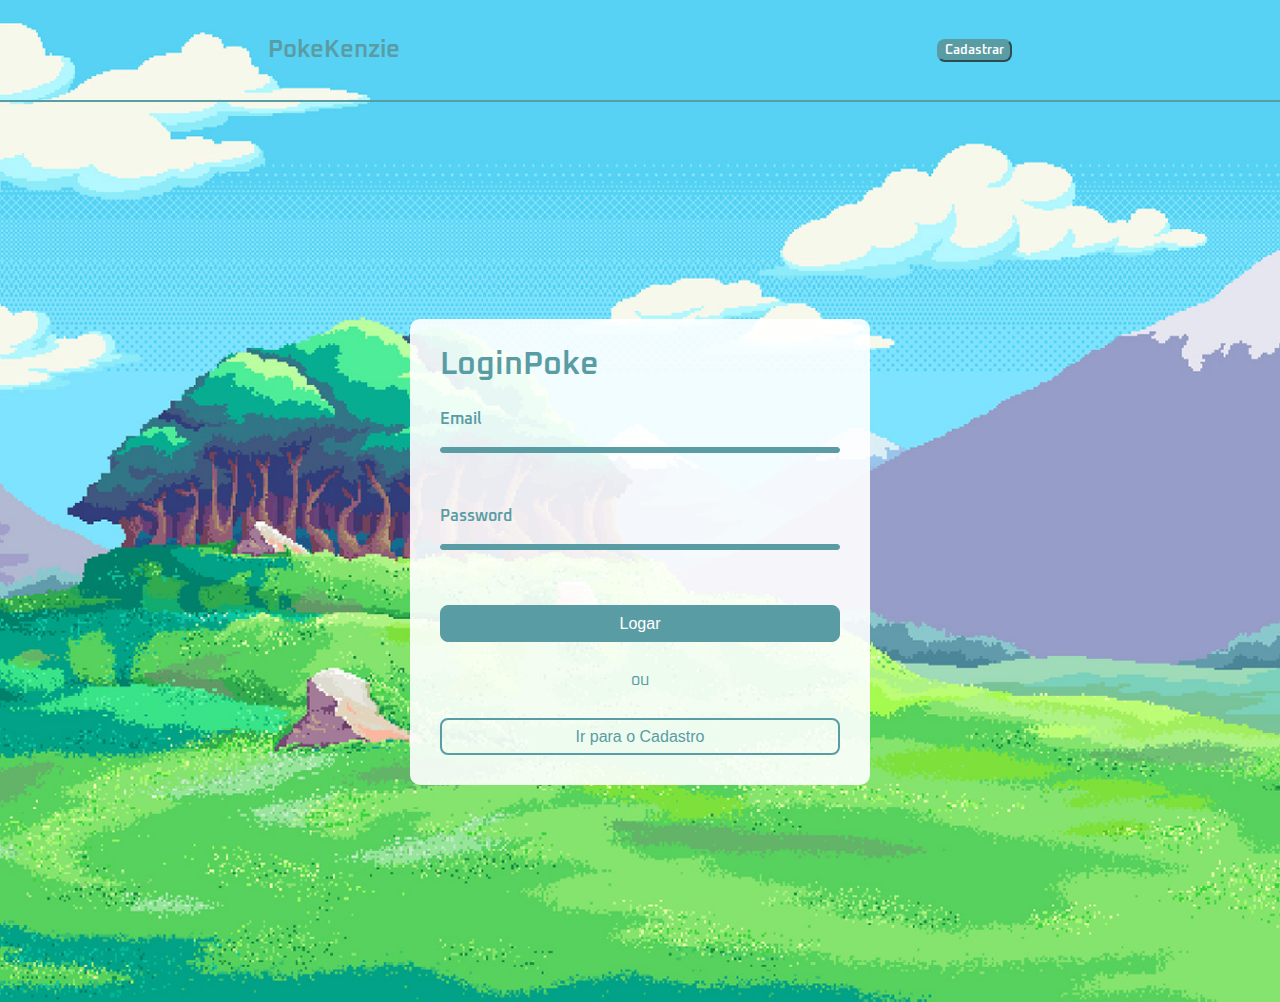
<file: index.html>
<!DOCTYPE html>
<html lang="pt-br">
<head>
    <meta charset="UTF-8">
    <meta http-equiv="X-UA-Compatible" content="IE=edge">
    <meta name="viewport" content="width=device-width, initial-scale=1.0">
    <link rel="stylesheet" href="./src/styles/reset.css">
    <link rel="stylesheet" href="./src/styles/globalStyles.css">
    <link rel="stylesheet" href="./src/pages/login/login.css">

    <link rel="shortcut icon" href="src/assets/pokemon-pokeball-pointerPKFechada-32x32.png" type="image/x-icon">
    <title>PokeKenzie | login</title>
</head>
<body>
    <img src="./src/assets/fundoLogin.jpg" alt="">
    <header>
        <h2>PokeKenzie</h2>
        <nav>
            <button>Cadastrar</button>
        </nav>
    </header>
    <main>
        <div class="containerLogin">
            <h1>LoginPoke</h1>
            <form>
                <label for="email" id="labelemail">Email</label>
                <input id="email" type="email" disabled>
                <label for="password" id="labelpassword">Password</label>
                <input id="password" type="password" disabled>
                <button type="submit" id="submit" value="Submit">Logar</button>
            </form>
            <p>ou</p>
            <button id="irCadastro">Ir para o Cadastro</button>
        </div>
    </main>
    <script src="./src/pages/login/login.js"></script>
</body>
</html>
</file>
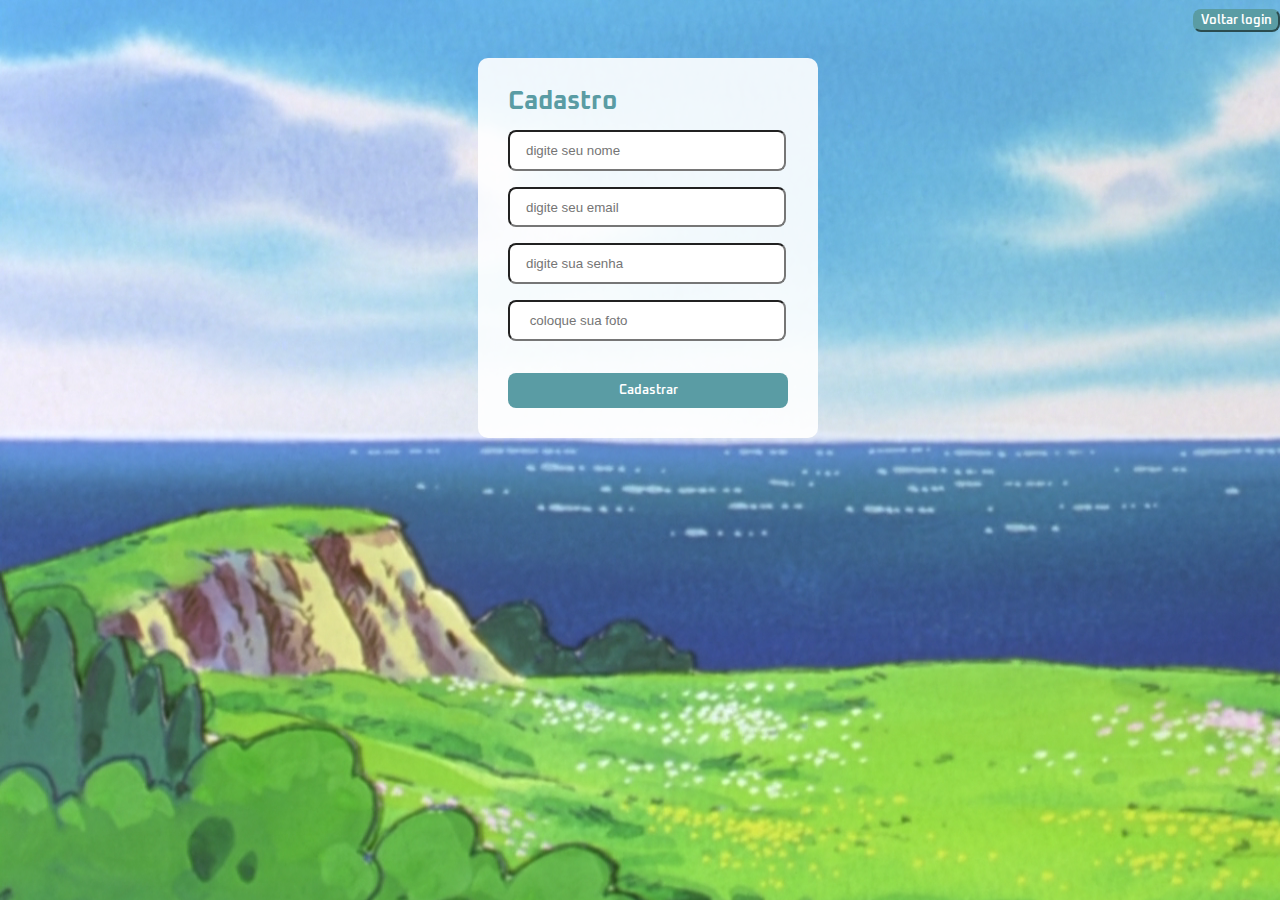
<file: src/pages/cadastro/cadastro.html>
<!DOCTYPE html>
<html lang="en">
  <head>
    <meta charset="UTF-8" />
    <meta http-equiv="X-UA-Compatible" content="IE=edge" />
    <meta name="viewport" content="width=device-width, initial-scale=1.0" />
    <link rel="stylesheet" href="../../styles/globalStyles.css " />
    <link rel="stylesheet" href="../../styles/reset.css" />
    <link rel="stylesheet" href="./cadastro.css" />
    <link rel="shortcut icon" href="../../assets/pokemon-pokeball-pointerPKFechada-32x32.png" type="image/x-icon">
    <title>PokeKenzie | cadastro</title>
  </head>
  <header>
    <nav class="navBar">
      <button class="voltarLogin">Voltar login</button>
    </nav>
  </header>

  <body>
    <div class="formularioCadastro">
      <form class="formCad" action="cadastrar">
        <p class="text">Cadastro</p>
        <input
          id="name"
          class="growInput"
          type="text"
          placeholder="digite seu nome "
        />
        <input
          id="email"
          class="growInput"
          type="text"
          placeholder="digite seu email"
        />
        <input
          id="senha"
          class="growInput"
          type="password"
          placeholder="digite sua senha"
        />
        <input
          id="avatar_url"
          class="growInput"
          type="text"
          placeholder=" coloque sua foto"
        />
        <p id="alerta"></p>
        <button disabled id="cadastroBtn" class="btnCadastrar">
          Cadastrar
        </button>
      </form>
    </div>
    <script type="module" src="./cadastro.js"></script>
  </body>
</html>
</file>
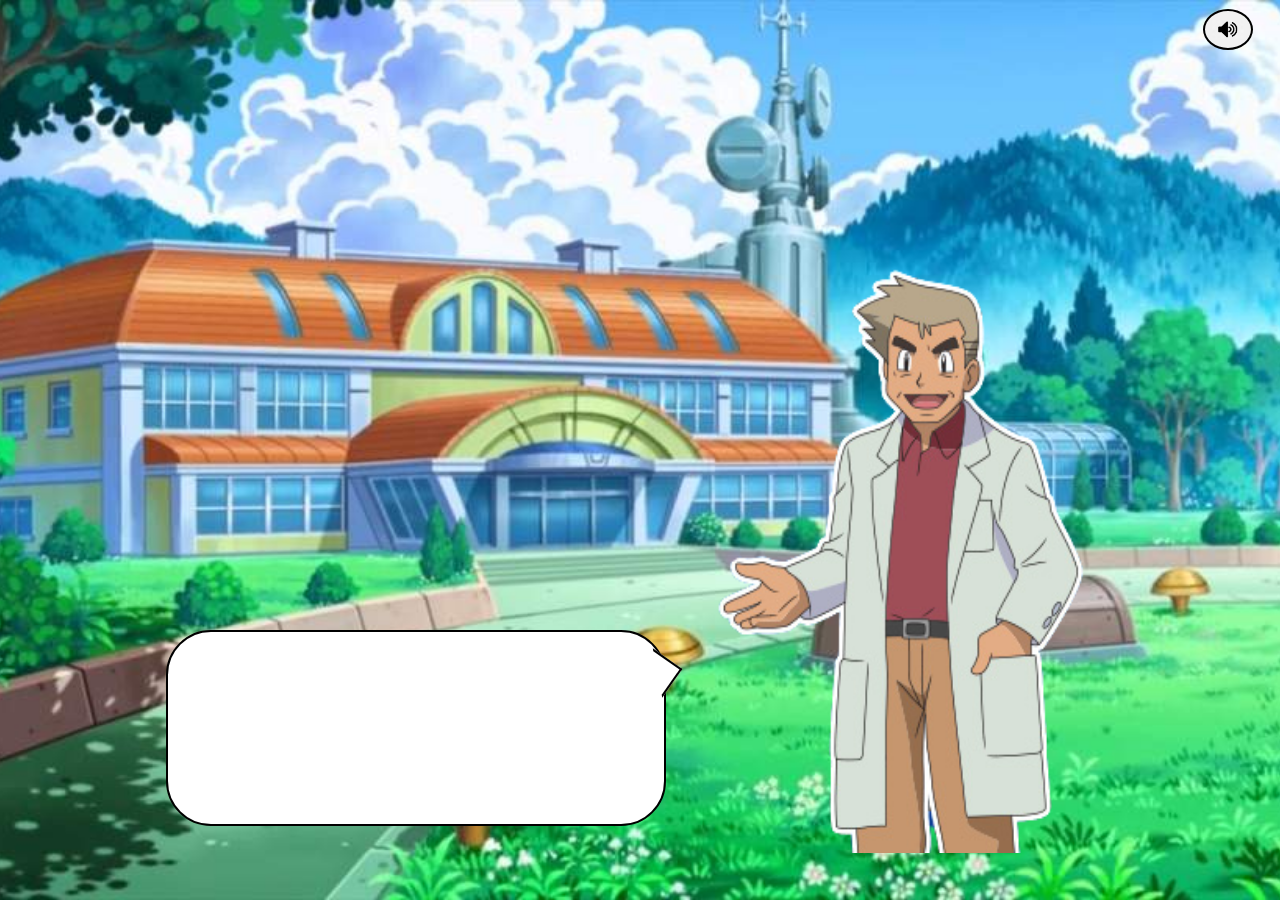
<file: src/pages/escolherPokemon/escolherPokemon.html>
<!DOCTYPE html>
<html lang="pt-BR">
<head>
    <meta charset="UTF-8">
    <meta http-equiv="X-UA-Compatible" content="IE=edge">
    <meta name="viewport" content="width=device-width, initial-scale=1.0">
    <link rel="stylesheet" href="../../styles/globalStyles.css">
    <link rel="stylesheet" href="../../styles/reset.css">
    <link rel="stylesheet" href="../escolherPokemon/escolherPokemon.css">
    <link rel="stylesheet" href="./mobile.css">
    <link rel="shortcut icon" href="../../assets/pokemon-pokeball-pointerPKFechada-32x32.png" type="image/x-icon">
   
    <title>PokeKenzie | Escolha</title>
</head>
<body>
    <main>
        <div id="modal__Pk" class="modal fundo">
            <div class="div__Resposta">
                <p>Deseja escolher esse pokemon?</p>
                <div>
                    <button class="sim ">Sim</button>
                    <button class="nao ">Nao</button>
                </div>
            </div>
        </div>
        <div class="div__MensagemProf">
            <div class="div__SpanTextBox">
    
            </div>
        </div>
        <div class="div__Img__ProfCarvalho" >
            <img class="img__ProfCarvalho" src="../../assets/Professor_oak_carvalho_biografia-removebg-preview.png" alt="">
        </div>
        <form id="form___BtnPokemons">
            <button class="charmander" type="submit" id="4" name="charmander"></button>
            <button class="bulbasaur"type="submit" id="1" name="bulbasaur"></button>
            <button class="squirtle" type="submit" id="7" name="squirtle"></button>
        </form>
        
    </main>
    <button id="btn__AudioTroca" class="tocarMusica">
    </button>
        <audio  autoplay src="../../assets/Profesor Oak (320 kbps) (mp3cut.net).mp3" loop></audio>
    <script src="../escolherPokemon/index.js"></script>
</body>
</html>
</file>
<file: src/styles/globalStyles.css>
@import url("https://fonts.googleapis.com/css2?family=Oxanium:wght@400;500;600&display=swap");

:root {
  --charmander: #ff9441;
  --squirtle: #5a9ca4;
  --bulbasauro: #399494;
  --white: #ffff;
  --grey: #222;
  --black: #000;
  --red: red;
}

body {
  font-family: "Oxanium", cursive;
}

button{
    cursor: pointer;
    }
</file>
<file: src/pages/login/login.css>
body{
    width: 100%;
    height: 100%;
    position: relative;
}

body img{
    position: absolute;
    width: 100%;
    height: 100%;
    z-index: -1;
    object-fit: cover;
}


header{
    height: 100px;
    display: flex;
    justify-content: space-around;
    align-items: center;
    /* padding: 0px 35px; */
    border-bottom: 2px solid var(--squirtle);
}

header > h2{
    font-size: large;
    color: var(--squirtle);
    font-weight: 600;
    font-size: x-large;
}

header button{
    font-family: "Oxanium", cursive;
    font-weight: 600;
    color: var(--white);
    background-color: var(--squirtle);
    border-color: var(--squirtle);
    border-radius: 8px;
    cursor: pointer;
}

main{
    display: flex;
    align-items: center;
    justify-content: center;
    width: 100%;
    vertical-align: middle;
    height: 100vh;
}

.divToast{
    display: flex;
    align-items: center;
    justify-content: center;
    background-color: var(--red);
    width: 200px;
    padding: 30px;
    border-radius: 8px;
    color: var(--white);
    position: fixed;
    animation: toast 4s ease-in forwards;
}

.containerLogin{
    max-width: 80%;
    min-width: 70%;
    /* position: relative; */
    background-color: rgba(255, 255, 255, 0.9);
    display: flex;
    flex-direction: column;
    gap: 30px;
    border-radius: 10px;
    padding: 30px;
}

@keyframes animate{
    0%{
        transform: rotate(0deg);
    }
    100%{
        transform: rotate(360deg);
    }
}

.containerLogin > h1{
    color: var(--squirtle);
    font-weight: 600;
    font-size: xx-large;
}

.containerLogin > p {
    text-align: center;
    color: var(--squirtle);
    font-size: medium;
}
form{
    display: flex;
    flex-direction: column;
    gap: 20px;

}

label{
    font-weight: 600; 
    color: var(--squirtle);
    font-size: medium;
    cursor: pointer;
}

form input{
    margin-bottom: 35px;
    height: 2px;
    border-radius: 8px;
    outline: none;
    border: 1px solid var(--squirtle);
    background-color: var(--squirtle);
    color: var(--white);
    padding-left: 1rem;
}

/* form input::{
    color: var(--white);
} */

form input.growInput{
    animation: scale-up-ver-top .6s;
    height: 37px;
    margin-bottom: 0px;
}


@keyframes scale-up-ver-top {
    0% {
        transform: scaleY(.4);
        transform-origin: 100% 0
    }

    100% {
        transform: scaleY(1);
        transform-origin: 100% 0
    }
}

form button{
    display: flex;
    align-items: center;
    justify-content: center;
    color: var(--white);
    background-color: var(--squirtle);
    border: 1px solid var(--squirtle);
    font-size: medium;
    position: relative;
    padding: 12px 36px;
    border-radius: 8px;
    height: 37px;
}
form button img{
    width: 25px;
    height: 25px;
    position: absolute;
    z-index: 1;
    animation: animationRotate 2s linear infinite;
}
@keyframes animationRotate{
    0%{
        transform: rotate(0deg);
    }
    100%{
        transform: rotate(360deg);
    }
}
.containerLogin > button{
    display: flex;
    align-items: center;
    justify-content: center;
    height: 37px;
    color: var(--squirtle);
    padding: 12px 36px;
    background-color: transparent;
    border: 2px solid var(--squirtle);
    border-radius: 8px;
    cursor: pointer;
    font-size: medium;
}

@keyframes toast {
    0%{right: 30px; top: -1000px;}
    25%{right: 30px; top: 15px;}
    50%{right: 30px; top: 15px;}
    100%{right: 30px; top: -1000px;}
}

@media (min-width:768px){
    .containerLogin{
        min-width: 400px;
    }
}
</file>
<file: src/pages/cadastro/cadastro.css>
html {
  background-image: url("../../assets/new image fundo");
}

@media screen and(min-width: 768px) {
  .formularioCadastro {
    width: 100vw;
  }
  .text {
    font-family: "Oxanium", cursive;
    color: var(--squirtle);
    font-weight: 700;
    font-size: 26px;
  }
  .formCad {
    width: 18rem;
    height: 20rem;
    display: flex;
    flex-direction: column;
    margin: 7rem 0rem 0rem 1rem;
    gap: 1rem;
    width: 90%;
    position: relative;
    background-color: rgba(255, 255, 255, 0.9);
    display: flex;
    flex-direction: column;

    border-radius: 10px;
    padding: 30px;
  }
  .growInput {
    animation: scale-up-ver-top 0.6s;
    -webkit-animation: scale-up-ver-top 0.6s;
  }
  @keyframes scale-up-ver-top {
    0% {
      transform: scaleY(0.4);
      transform-origin: 100% 0;
      -webkit-transform: scaleY(0.4);
      -moz-transform: scaleY(0.4);
      -ms-transform: scaleY(0.4);
      -o-transform: scaleY(0.4);
    }
    100% {
      transform: scaleY(1);
      transform-origin: 100% 0;
      -webkit-transform: scaleY(1);
      -moz-transform: scaleY(1);
      -ms-transform: scaleY(1);
      -o-transform: scaleY(1);
    }
  }
  #name {
    height: 3rem;
    border-radius: 8px;
  }
  #senha {
    height: 3rem;
    border-radius: 8px;
  }
  #email {
    height: 3rem;
    border-radius: 8px;
  }
  #avatar_url {
    height: 3rem;
    border-radius: 8px;
  }
  .formCad {
    height: 100vh;
  }
  .btnCadastrar {
    height: 3rem;
    font-family: "Oxanium", cursive;
    font-weight: 600;
    color: var(--white);
    background-color: var(--squirtle);
    border: none;
    border-radius: 8px;
    -webkit-border-radius: 8px;
    -moz-border-radius: 8px;
    -ms-border-radius: 8px;
    -o-border-radius: 8px;
    cursor: pointer;
  }

  .navBar {
    width: 100vw;
    height: 2rem;
    display: flex;
    justify-content: end;
    align-items: end;
  }
  .voltarLogin {
    font-family: "Oxanium", cursive;
    font-weight: 600;
    color: var(--white);
    background-color: var(--squirtle);
    border-color: var(--squirtle);

    border-radius: 8px;
    cursor: pointer;
  }
}

@media screen and (min-width: 320px) {
  .formularioCadastro {
    width: 20rem;
    height: 20rem;
    display: flex;
    justify-content: center;
    align-items: center;
    margin-top: 2rem;
    margin: 0 auto;
  }
  .navBar {
    width: 100vw;
    height: 2rem;
    display: flex;
    justify-content: end;
    align-items: end;
  }
  .text {
    font-family: "Oxanium", cursive;
    color: var(--squirtle);
    font-weight: 700;
    font-size: 26px;
  }
  .growInput {
    animation: scale-up-ver-top 0.6s;
    -webkit-animation: scale-up-ver-top 0.6s;
  }
  @keyframes scale-up-ver-top {
    0% {
      transform: scaleY(0.2);
      transform-origin: 100% 0;
      -webkit-transform: scaleY(0.2);
      -moz-transform: scaleY(0.2);
      -ms-transform: scaleY(0.2);
      -o-transform: scaleY(0.2);
    }
    100% {
      transform: scaleY(1);
      transform-origin: 100% 0;
      -webkit-transform: scaleY(1);
      -moz-transform: scaleY(1);
      -ms-transform: scaleY(1);
      -o-transform: scaleY(1);
    }
  }
  .formCad {
    width: 18rem;
    height: 20rem;
    display: flex;
    flex-direction: column;
    margin: 7rem 0rem 0rem 1rem;
    gap: 1rem;
    width: 90%;
    position: relative;
    background-color: rgba(255, 255, 255, 0.9);
    display: flex;
    flex-direction: column;
    /* gap: 30px; */
    border-radius: 10px;
    padding: 30px;
  }
  #name {
    width: 16rem;
    height: 3rem;
    border-radius: 8px;
    padding-left: 1rem;
  }
  #email {
    width: 16rem;
    height: 3rem;
    border-radius: 8px;
    padding-left: 1rem;
  }
  #senha {
    width: 16rem;
    height: 3rem;
    border-radius: 8px;
    padding-left: 1rem;
  }
  #avatar_url {
    width: 16rem;
    height: 3rem;
    border-radius: 8px;
    padding-left: 1rem;
  }
  .btnCadastrar {
    height: 3rem;
    width: 17.5rem;
    font-family: "Oxanium", cursive;
    font-weight: 600;
    color: var(--white);
    background-color: var(--squirtle);
    border: none;
    border-radius: 8px;
    -webkit-border-radius: 8px;
    -moz-border-radius: 8px;
    -ms-border-radius: 8px;
    -o-border-radius: 8px;
    cursor: pointer;
  }
  .voltarLogin {
    font-family: "Oxanium", cursive;
    font-weight: 600;
    color: var(--white);
    background-color: var(--squirtle);
    border-color: var(--squirtle);
    margin-left: 14rem;

    border-radius: 8px;
    cursor: pointer;
  }
}
.divToast {
  display: flex;
  align-items: center;
  justify-content: center;
  background-color: var(--red);
  width: 200px;
  padding: 30px;
  border-radius: 8px;
  -webkit-border-radius: 8px;
  -moz-border-radius: 8px;
  -ms-border-radius: 8px;
  -o-border-radius: 8px;
  color: var(--white);
  position: absolute;
  animation: toast 4s ease-in forwards;
  -webkit-animation: toast 4s ease-in forwards;
}
@keyframes toast {
  0% {
    right: 30px;
    top: -1000px;
  }
  25% {
    right: 30px;
    top: 15px;
  }
  50% {
    right: 30px;
    top: 15px;
  }
  100% {
    rigth: 30px;
    top: -1000px;
  }
}
.ImgpokeBtn {
  animation: spinner 2s infinite linear;
  -webkit-animation: spinner 2s infinite linear;
  width: 1.5rem;
  text-align: center;
  display: flex;
  justify-content: center;
  align-items: center;
  margin: 0 auto;
}

@keyframes spinner {
  0% {
    transform: rotate(2);
    -webkit-transform: rotate(2);
    -moz-transform: rotate(2);
    -ms-transform: rotate(2);
    -o-transform: rotate(2);
  }

  100% {
    transform: rotate(360deg);
  }
}
</file>
<file: src/pages/escolherPokemon/escolherPokemon.css>
body{
  width: 100vw;
  height: 100vh;
}

.tocarMusica{
  position: absolute;
  top: 1%;
  left: 72%;
  border: 2px solid var(--black);
  
  background: url("../../assets/SomAberto.png");
  width: 50px;
  height: 41px;
  cursor: pointer;
  background-position: center;
  background-repeat: no-repeat;
  border-radius: 50%;
  background-size: 70%;
  background-color: #f1f1f1;
  animation: verticalCascata .6s ease-out both;
}



.pararMusica{
  position: absolute;
  top: 1%;
  left: 72%;
  border: 2px solid var(--black);

  background: url("../../assets/mutedno.png");
  width: 50px;
  height: 41px;
  cursor: pointer;
  background-repeat: no-repeat;
  background-position: center;
  border-radius: 50%;
  background-size: 50%;
  background-color: #f1f1f1;
  animation: verticalCascata .6s ease-out both;
}

.VoltandoMute{
  animation: verticalCascataReverso .6s ease-out both;
}

@keyframes verticalCascata{
    0%{right: 30px; top: -1000px;}
    100%{right: 30px; top: 15px;}
}

@keyframes verticalCascataReverso{
  0%{right: 30px; top: -1000px;}
  100%{right: 30px; top: 15px;}
}


audio{
  position: absolute;
  top: 1%;
  left: 1%;
}

audio::-webkit-media-controls-panel {
 background-color: #6fc5ff;
}

main{
height: 100%;
background-image: url(../../assets/fundoPk.jpg);
background-repeat: no-repeat;
background-size: cover;
cursor: url(../../assets/pokemon-pokeball-pointerPKFechada-32x32.png), default
}

.div__MensagemProf{
  width: 25rem;
  height: 8rem;
  position: fixed;
  display: flex;
  align-items: center;
  justify-content: center;

  top: 74%;
  left: 4%;
  border: 2px solid black;
  border-radius: 45px;
  background-color: white;
  padding: 1rem;
}

.div__MensagemProf::after{
  content: "";
  width: 31px;
  height: 32px;
  display: block;
  position: absolute;
  top: 12%;
  left: 94%;
  border: 2px solid;
  border-color: transparent black black transparent;
  transform: rotate(301deg);
  background-color: white;
}

.div__Img__ProfCarvalho{
  position: fixed;
  top: 54%;
  left: 42%;
}

.img__Main__Background{
  height: 100%;
  width: 100%;
}

.img__ProfCarvalho{
  height: 24rem;
  width: 12rem;
}

#form___BtnPokemons{
  display: none;
  flex-direction: column;
  gap: 4rem;
  position: fixed;
  top: 15%;
  left: 23%;
  animation: show 3s;
}

@keyframes show{
  0%{
    opacity: 0%;
  }
  50%{
    opacity: 50%;
  }
  100%{
    opacity: 100%;
  }
}

.div__Resposta{
  background-color: var(--white);
  padding: 1rem;
  max-width: 475px;
  max-height: 500px;
  width: 85%;
  height: 30%;
  background-size: 14%;
  background-position: 50% 10%;
  background-repeat: no-repeat;
  border-radius: 26px;
  display: flex;
  flex-direction: column;
  justify-content: space-around;
  z-index: 15;
  cursor: none;
}

.div__Resposta > p{
  margin-top: 5rem; 
  text-align: center;
  font-size: 20px;
}

.bulbasaur{
  border:4px solid var(--bulbasauro);
  background-image: url('https://raw.githubusercontent.com/PokeAPI/sprites/master/sprites/pokemon/versions/generation-v/black-white/animated/1.gif');
} 

.div__Resposta > div{
  display: flex;
  justify-content: space-around;
}

.bulbasaur div > button{
  color: var(--white);
  width: 45%;
  background-color:var(--bulbasauro) ;
  border:4px solid var(--bulbasauro)
}

.charmander div > button{
  color: var(--white);
  width: 45%;
  background-color:var(--charmander) ;
  border:4px solid var(--charmander)
}

.squirtle div > button{
  color: var(--white);
  width: 45%;
  background-color:var(--squirtle) ;
  border:4px solid var(--squirtle)
}

.charmander{
  background-image: url('https://raw.githubusercontent.com/PokeAPI/sprites/master/sprites/pokemon/versions/generation-v/black-white/animated/4.gif');
  border: 4px solid var(--charmander);
}

.squirtle{
  border:4px solid var(--squirtle);
  background-image: url('https://raw.githubusercontent.com/PokeAPI/sprites/master/sprites/pokemon/versions/generation-v/black-white/animated/7.gif');
}

button{
  cursor: url(../../assets/pokemon-pokeball-cursor-64.png), default;
  border-radius: 50%;
  background-color: var(--white);
  width: 115px;
  height: 119px;
  background-repeat: no-repeat;
  object-fit: cover;
  background-size: 5rem;
  background-position: center;
}

#btnLocal{
  font-family: 'Oxanium', cursive;
  font-size: 150%;
  font-weight: 600;
  color: #0000;
  background:
    linear-gradient(-90deg,#000 5px,#0000 0) 10px 0,
    linear-gradient(#000 0 0) 0 0;
  background-size:calc(var(--n)*1ch) 200%;
  -webkit-background-clip:padding-box,text;
  background-clip:padding-box,text;
  background-repeat:no-repeat;
}

.mensagem__Prof {
  font-family: 'Oxanium', cursive;
  font-size: 150%;
  font-weight: 600;
  color: #0000;
  background:
    linear-gradient(-90deg,#000 5px,#0000 0) 10px 0,
    linear-gradient(#000 0 0) 0 0;
  background-size:calc(var(--n)*1ch) 200%;
  -webkit-background-clip:padding-box,text;
  background-clip:padding-box,text;
  background-repeat:no-repeat;
  animation: 
   b 2.7s infinite steps(1),   
   t calc(var(--n)*.1s) steps(var(--n)) forwards;
}

@keyframes t{
  from {background-size:0 200%}
}
@keyframes b{
  50% {background-position:0 -100%,0 0}
}

.sim{
  width: 47px;
  height: 34px;
  font-size: 13px;
  border-radius: 8px;
  cursor: pointer;
}

.nao{
  width: 47px;
  height: 34px;
  font-size: 13px;
  border-radius: 8px;
  cursor: pointer;
}

.fundo{
  background-color: rgba(0, 0, 0, 0.50);
  width: 100vw;
  height: 100vh;
  position: fixed;
  top: 0;
  left: 0;
  z-index: 15;
  display: flex;
  align-items: center;
  justify-content: center;
}

.modal{
  display: none;
}

.div__Resposta button:hover{
  transform: scale(115%);
  transition: .5s;
}

#btn__AudioTroca{
  position: absolute;
  left: 82%;
}
</file>
<file: src/pages/escolherPokemon/mobile.css>
@media (max-width: 600px){
  main{
    background-position: center;
  }
  .div__Img__ProfCarvalho{
    left: 47%;
    top: 46%;
  }
  
  .img__ProfCarvalho{ 
    height: 29rem;
  } 

  .div__MensagemProf{
    width: 76%;
    height: 16%;
    top: 78%;
    left: 4%;
    z-index: 5;
  }
  
  .div__MensagemProf::after{
    left: 77%;
    top: -9%;
    transform: rotate(234deg);
  }
}

@media (min-width: 500px){
  .div__Img__ProfCarvalho {
    left: 60%;
    top: 49%;
}

#btn__AudioTroca {
  position: absolute;
  left: 90%;
}
}

@media (min-width: 600px) {
  main{
    background-position: center;
  }
  .div__Img__ProfCarvalho{
    top: 45%;
    left: 60%;
  }

  .div__MensagemProf{
    width: 50%;
    height: 15%;
    top: 76%;
    left: 2%;
  }

  .div__MensagemProf::after{
    left: 93%;
    transform: rotate(305deg);
  }

  .img__ProfCarvalho{ 
    height: 29rem;
    width: 16rem;
  } 

  #form___BtnPokemons{
    flex-direction: column;
    gap: 2rem;
    top: 8%;
  }
  button{
    width: 152px;
    height: 156px;
    background-size: 6rem;
  }
}

@media (min-width: 800px){
  .div__MensagemProf {
    width: 23rem;
    height: 8rem;
    top: 77%;
    left: 6%;
  }
  .div__MensagemProf::after{
    left: 94%;
  }
}

@media (min-width: 900px) {

  .div__Img__ProfCarvalho{
    top: 29%;
    left: 56%;
  }

  #btn__AudioTroca{
    position: absolute;
    left: 94%;
  }

  .img__ProfCarvalho{
    height: 37rem;
    width: 24rem;
  }

  .div__MensagemProf {
    width: 27rem;
    height: 9rem;
    top: 70%;
    left: 3%;
  }
  .div__MensagemProf::after{
    left: 95%;
  }

  #form___BtnPokemons{
    flex-direction: row;
    top: 27%;
    left: 5%;
  }

  button{
    width: 152px;
    height: 156px;
    background-size: 6rem;
  }
}

@media (min-width: 1000px){
  .div__MensagemProf {
    width: 29rem;
    height: 10rem;
    top: 70%;
    left: 7%;
  }
  .div__MensagemProf::after{
    left: 95%;
    transform: rotate(305deg);
  }
}

@media (min-width: 1200px){
  .div__MensagemProf {
    width: 29rem;
    height: 10rem;
    top: 70%;
    left: 13%;
  }
}

@media (min-width: 1440px) {

  .div__Img__ProfCarvalho{
    top: 39%;
    left: 63%;
  }

  .img__ProfCarvalho{
    height: 37rem;
    width: 26rem;
  }

  .div__MensagemProf {
    width: 38rem;
    height: 12rem;
    top: 68%;
    left: 14%;
  }
  .div__MensagemProf::after{
    left: 96.5%;
    transform: rotate(309deg);
  }

  #form___BtnPokemons{
    flex-direction: row;
    top: 30%;
    left: 23%;
  }
}
</file>
